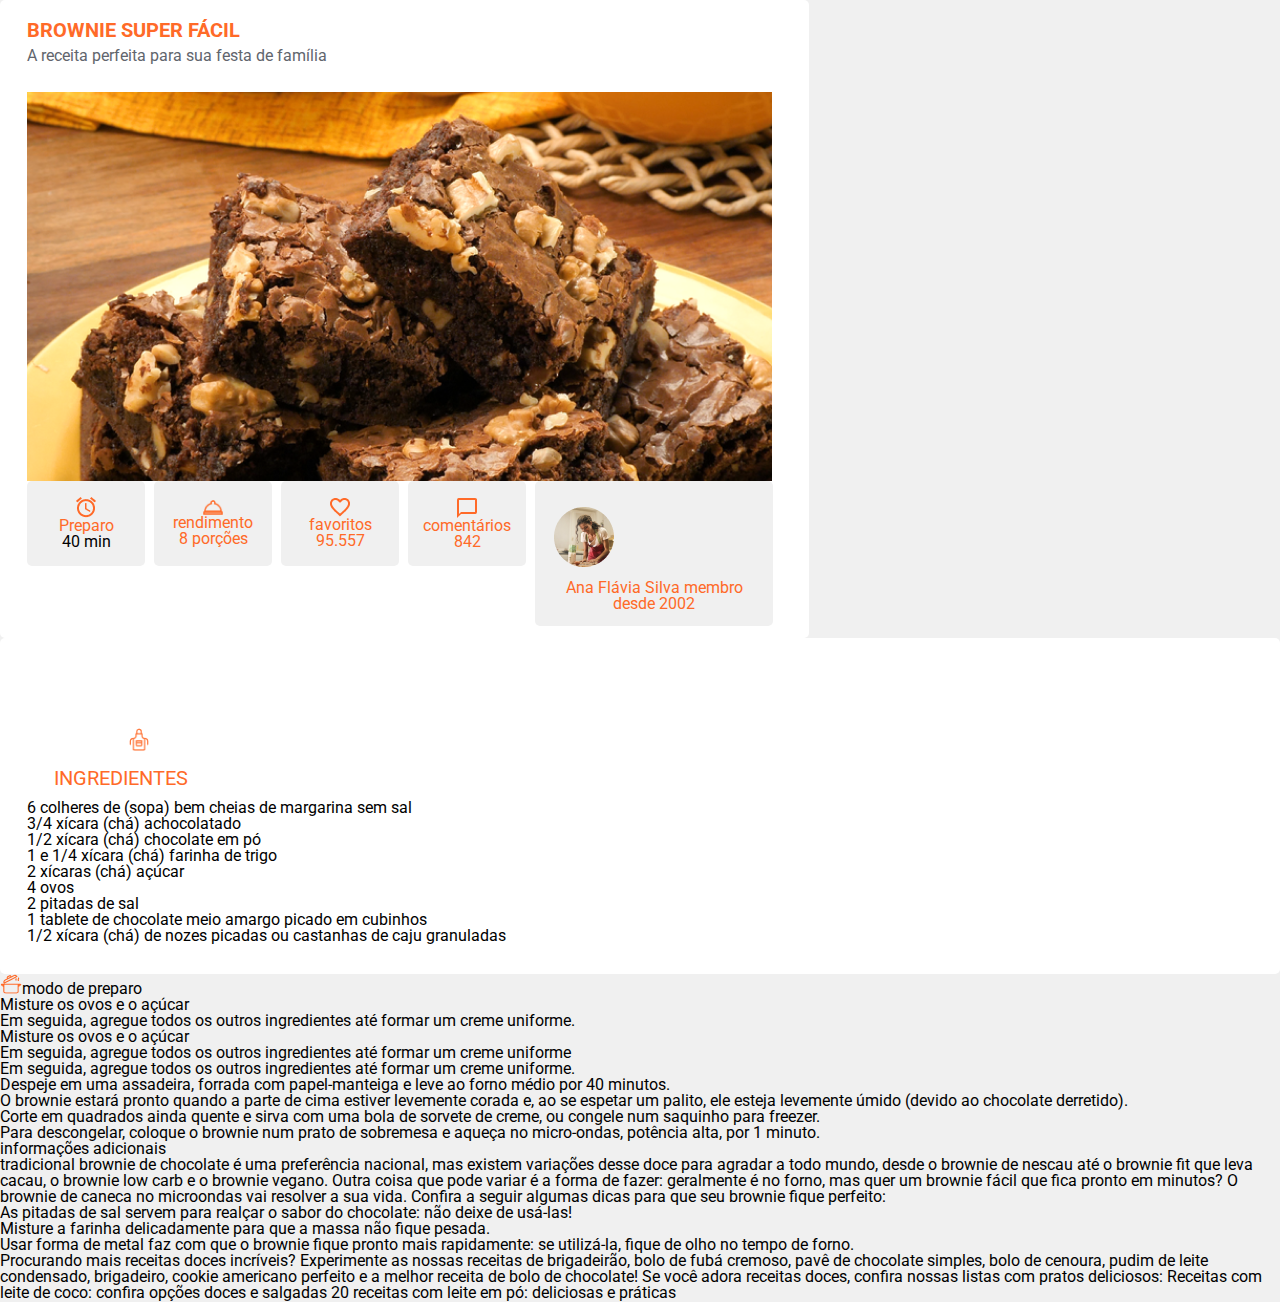
<file: Receita/brownie.html>
<head>
    <!-- <link rel="preconnect" href="https://fonts.gstatic.com" crossorigin> -->
    <link href="https://fonts.googleapis.com/css2?family=Roboto:wght@400;700&display=swap" rel="stylesheet">
    <link rel="stylesheet" href="reset.css">
    <link rel="stylesheet" href="styles.css">
</head>

<body>
    <div class="box">
        <h1 id="title"> brownie super fácil</h1>
        <h2 class="sub-title"> A receita perfeita para sua festa de família</h2>
        <img class="principal-image" src="Foto-Brownie.png">


        <div class="info-wrapper">

            <div class="info-box">
                <img src="alarm.png" alt="Ícone de alarme" class="icon" />
                <span class='info-text'>Preparo <strong class="info-strong-text">40 min</strong></span>
            </div>

            <div class="info-box">
                <img src="room_service.png"  class="icon" />
                <h3 class='info-text'>rendimento <b class="legenda-info">8 porções</b></h3>
            </div>

            <div class="info-box">
                <img src="favorite_border.png" class="icon" />
                <h3 class='info-text'>favoritos <b class="legenda-info">95.557</b></h3>
            </div>

            <div class="info-box">
                <img src="chat_bubble_outline.png" class="icon" />
                <h3 class='info-text'>comentários <b class="legenda-info">842</b></h3>
            </div>

            <div class="quarta-caixa">
                <img src="foto_ana.png" class="foto-fim" />
                <h3 class="info-text"> Ana Flávia Silva <b class="legenda-info">membro desde 2002</b></h3>
            </div>


        </div>

    </div>

    <div class="dois-box">

        <div class="ingred-box">
            <img src="Avental.png" class="avental" />
            <h3>ingredientes</h3>
        </div>

        <div>
            <!-- ingredientes txt com logo-->
            <ul>
                <li>6 colheres de (sopa) bem cheias de margarina sem sal</li>
                <li>3/4 xícara (chá) achocolatado</li>
                <li>1/2 xícara (chá) chocolate em pó</li>
                <li>1 e 1/4 xícara (chá) farinha de trigo</li>
                <li>2 xícaras (chá) açúcar</li>
                <li>4 ovos</li>
                <li>2 pitadas de sal</li>
                <li>1 tablete de chocolate meio amargo picado em cubinhos</li>
                <li>1/2 xícara (chá) de nozes picadas ou castanhas de caju granuladas</li>
            </ul>
        </div>
    </div>

    <img src="Panela.png" <h3>modo de preparo</h3>
    <ol>
        <li>Misture os ovos e o açúcar</li>
        <li>Em seguida, agregue todos os outros ingredientes até formar um creme uniforme.</li>
        <li>Misture os ovos e o açúcar</li>
        <li>Em seguida, agregue todos os outros ingredientes até formar um creme uniforme</li>
        <li>Em seguida, agregue todos os outros ingredientes até formar um creme uniforme.</li>
        <li>Despeje em uma assadeira, forrada com papel-manteiga e leve ao forno médio por 40 minutos.</li>
        <li>O brownie estará pronto quando a parte de cima estiver levemente corada e, ao se espetar um palito, ele
            esteja
            levemente úmido (devido ao chocolate derretido).</li>
        <li>Corte em quadrados ainda quente e sirva com uma bola de sorvete de creme, ou congele num saquinho para
            freezer.</li>
        <li>Para descongelar, coloque o brownie num prato de sobremesa e aqueça no micro-ondas, potência alta, por 1
            minuto.</li>
    </ol>
    <h3>informações adicionais</h3>
    <p>tradicional brownie de chocolate é uma preferência nacional, mas existem variações desse doce para agradar a todo
        mundo, desde o brownie de nescau até o brownie fit que leva cacau, o brownie low carb e o brownie vegano. Outra
        coisa que pode variar é a forma de fazer: geralmente é no forno, mas quer um brownie fácil que fica pronto em
        minutos? O brownie de caneca no microondas vai resolver a sua vida.
        Confira a seguir algumas dicas para que seu brownie fique perfeito:
    <ol>
        <li>As pitadas de sal servem para realçar o sabor do chocolate: não deixe de usá-las!</li>
        <li>Misture a farinha delicadamente para que a massa não fique pesada.</li>
        <li>Usar forma de metal faz com que o brownie fique pronto mais rapidamente: se utilizá-la, fique de olho no
            tempo de forno.</li>
    </ol>
    Procurando mais receitas doces incríveis? Experimente as nossas receitas de brigadeirão, bolo de fubá cremoso, pavê
    de chocolate simples, bolo de cenoura, pudim de leite condensado, brigadeiro, cookie americano perfeito e a melhor
    receita de bolo de chocolate!
    Se você adora receitas doces, confira nossas listas com pratos deliciosos:
    Receitas com leite de coco: confira opções doces e salgadas
    20 receitas com leite em pó: deliciosas e práticas</p>
</body>
</file>
<file: Receita/styles.css>
body{
    background-color: #f0f0f0 ;
}

*{
    font-weight: 400;
}

h1, h2{
    margin: 0;
}

#title{
    color:#FF6A28;
    font-weight: 700;
    text-transform: uppercase;    
    font-size: 20px;
    
}

.box{
    background-color: #ffffff;
    border-radius: 5px;
    width: 798px;
    padding-top: 20px;
    box-sizing: border-box;
    padding-left: 27px;
    padding-right: 27px;
    padding-bottom: 12px;
    width: fit-content;
    
    
}

.sub-title{
    margin-top: 8px;
    color: #61656D;
    font-size: 16px;
    margin-bottom: 14px;
    
}

.info-box{
    background-color: #f0f0f0;
    width: 118px;
    height: 85px;
    border-radius: 5px;
    display: flex;
    flex-direction: column;
    align-items: center;
    justify-content: center;
    padding: 14px 28px;
    box-sizing: border-box;
    margin-right: 9px;
    
}

.icon{
    width: 20px;
    
}

.foto-fim{
    
    padding-top: 12px;
    padding-left: 19px;
    padding-right: 159px;
    padding-bottom: 13px;
    
}

.info-text{
    text-align: center;
    color:#FF6A28;
    font-family: "Roboto";
}

.info-strong-text{
    text-align: center;
    color: black;
    font-family: "Roboto";
}

.info-wrapper{
    display:flex;
    
}

.principal-image{
    margin-top: 14px;
}

.avental{
    width: 20px;
    padding-top: 15px;
    padding-bottom: 16.8px;
    padding-left: 35px;
    
}


.ingred-box{
    text-align: center;
    text-transform: uppercase;
    color:#FF6A28;
    font-family: "Roboto";
    font-size: 20px;
    font-weight: 700;
    padding-top: 20px;
    padding-left: 27px;
    padding-right: 27px;
    padding-bottom: 12px;
    width: fit-content;
    border-radius: 5px;
    
}

.quarta-caixa{
    background-color: #f0f0f0;
    width: 238px;
    display: flex;
    flex-direction: column;
    align-items: center;
    justify-content: center;
    padding: 14px 28px;
    box-sizing: border-box;
    margin-right: 9px;
    border-radius: 5px;
}

.dois-box{
    background-color: #ffffff;
    padding-top: 55px;
    padding-left: 27px;
    padding-right: 0px;
    padding-bottom: 30px;
    border-radius: 5px;
    box-sizing: border-box;
    align-items: center;
    justify-content: center;
    
}
</file>
